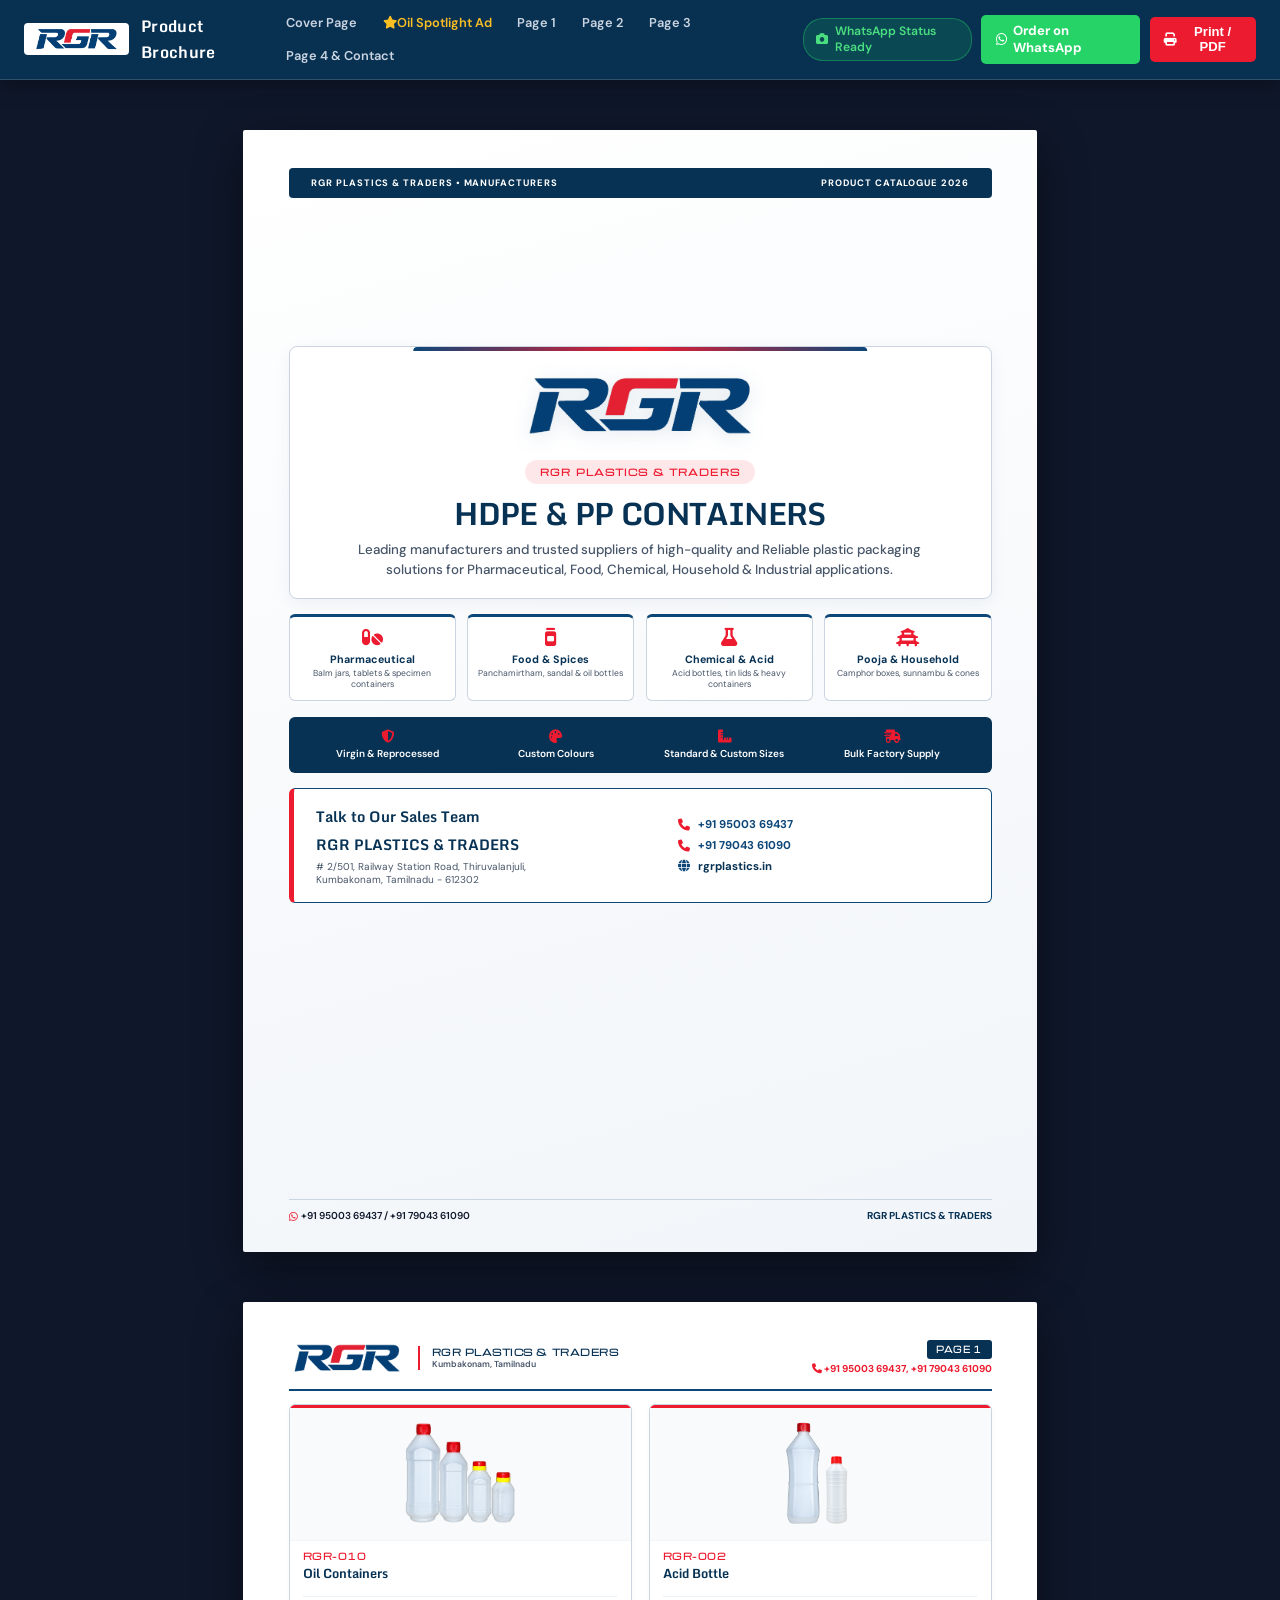
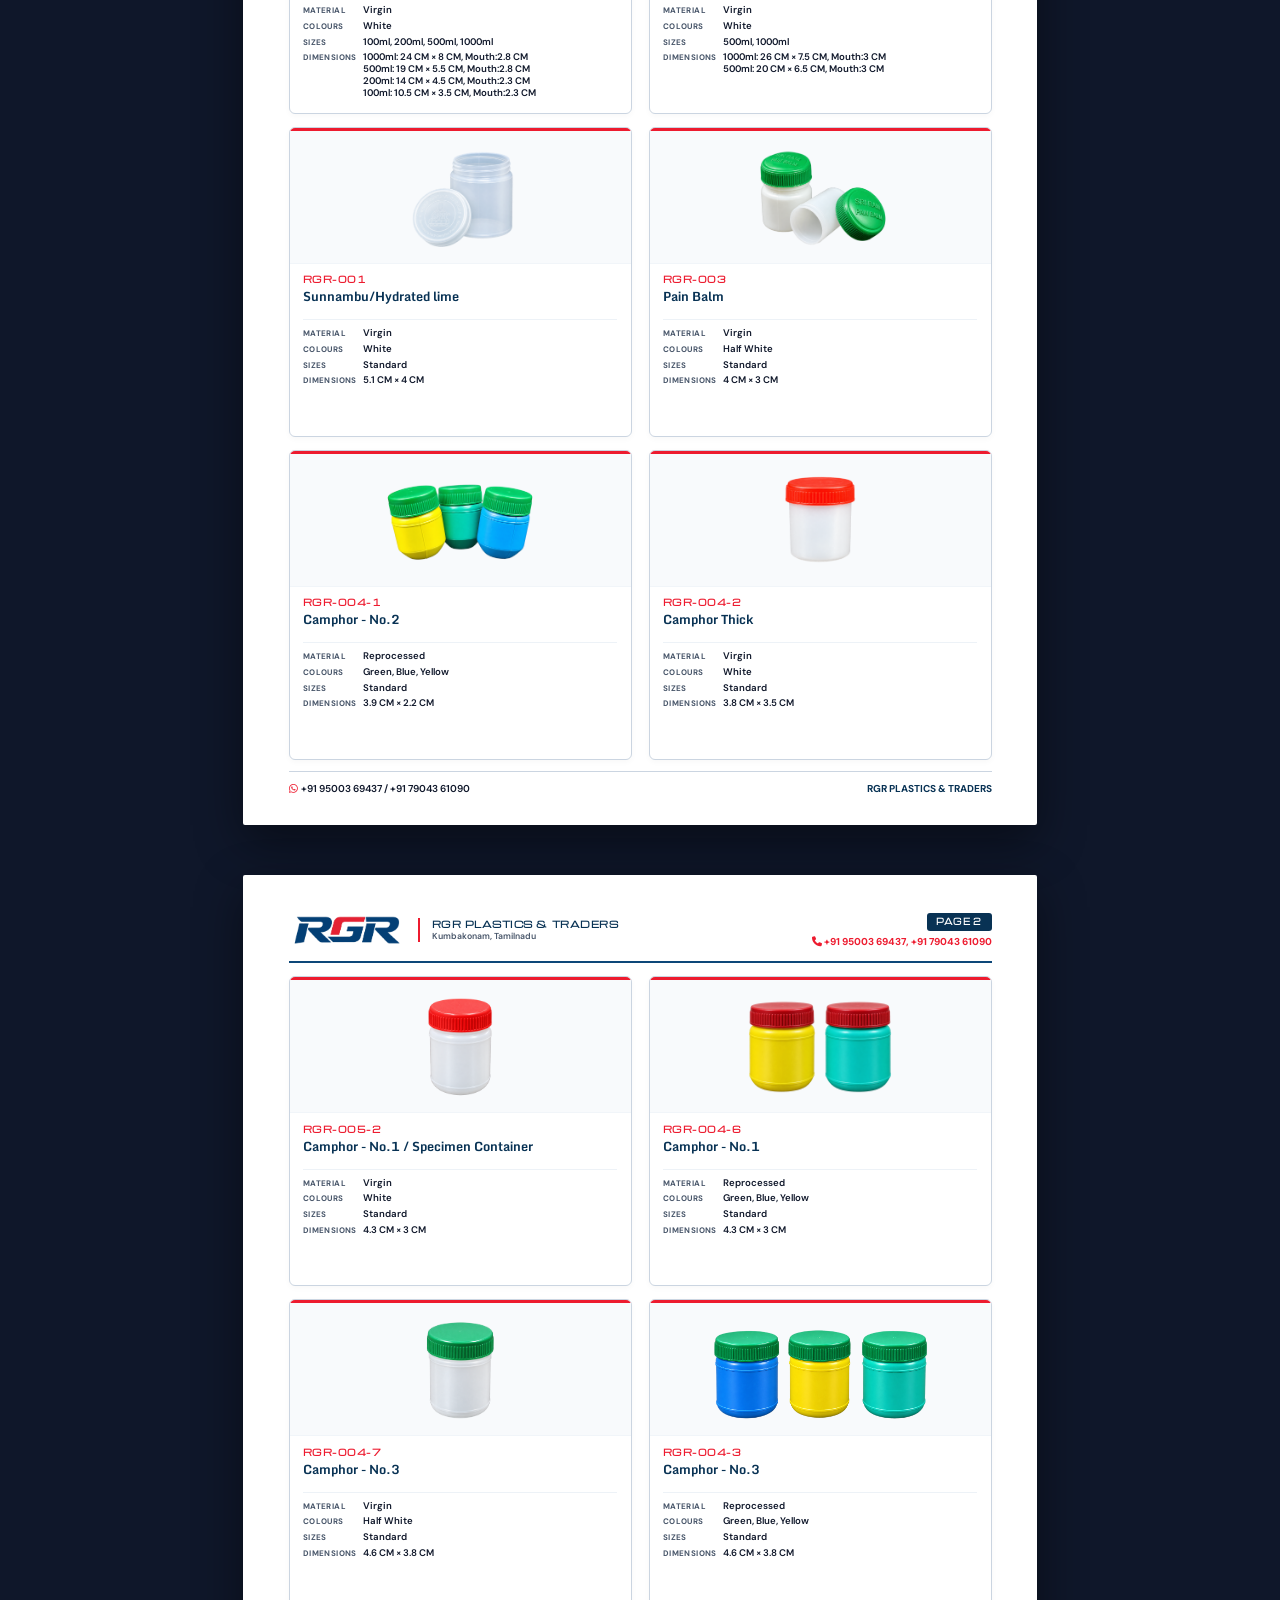
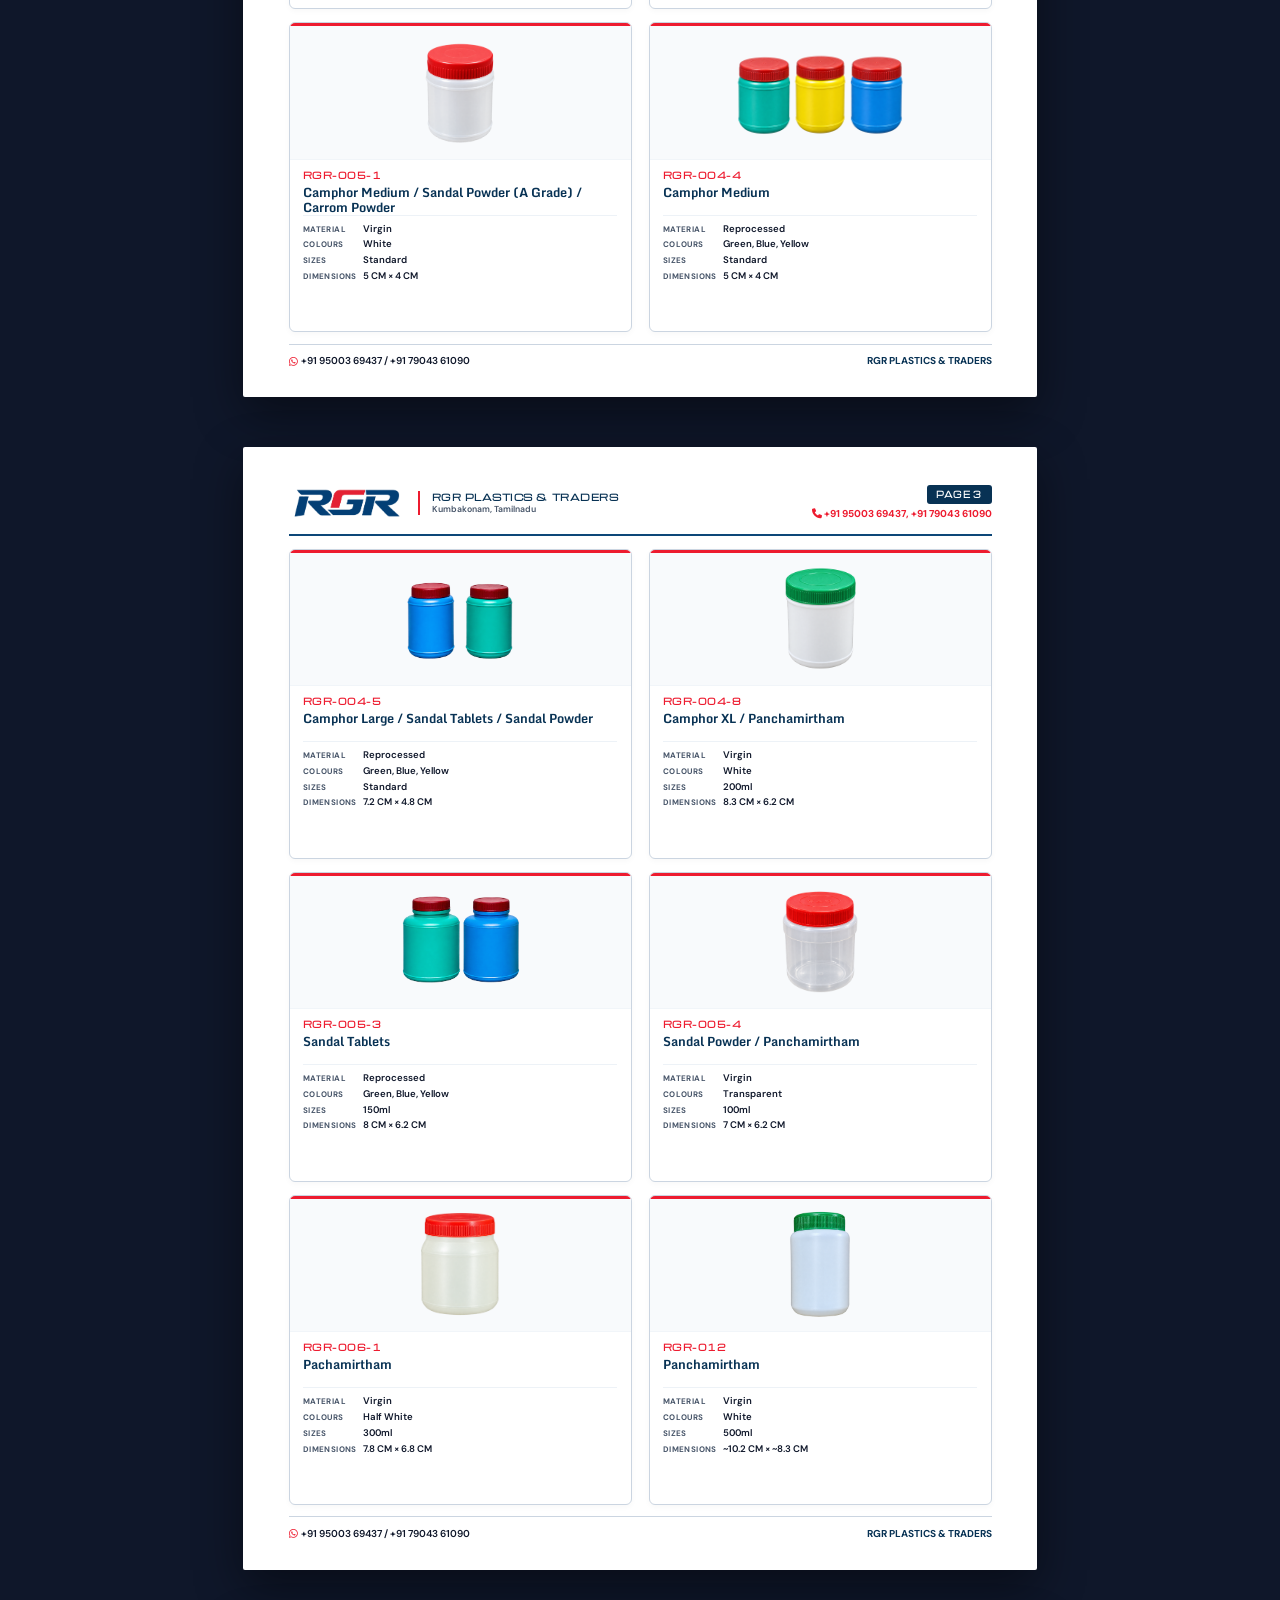
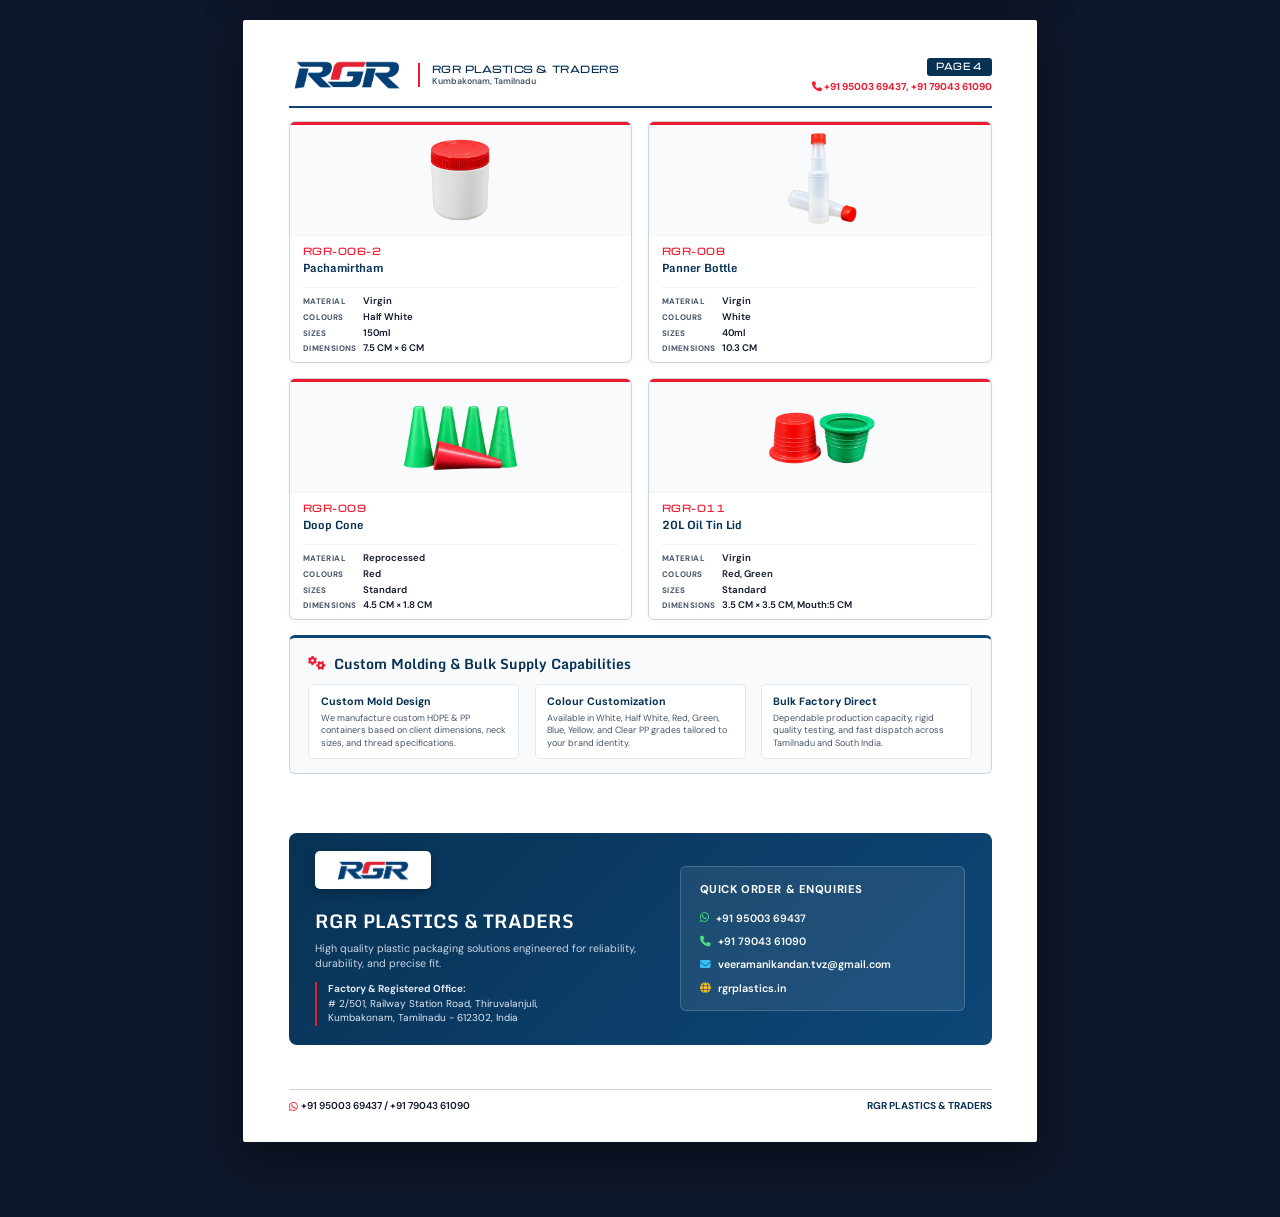
<file: brochure.html>
<!doctype html>
<html lang="en">

<head>
    <meta charset="utf-8">
    <meta name="viewport" content="width=device-width, initial-scale=1">
    <meta name="description"
        content="RGR Plastics & Traders product brochure featuring HDPE and PP containers for business and industrial packaging.">
    <meta name="author" content="RGR Plastics & Traders">
    <title>Product Brochure | RGR Plastics & Traders</title>
    <link rel="icon" href="img/rgr/logo.png" type="image/png">
    <link rel="preconnect" href="https://fonts.googleapis.com">
    <link rel="preconnect" href="https://fonts.gstatic.com" crossorigin>
    <link
        href="https://fonts.googleapis.com/css2?family=DM+Sans:ital,wght@0,400;0,500;0,600;0,700;1,400&family=Michroma&family=Monda:wght@400;600;700&display=swap"
        rel="stylesheet">
    <link href="https://cdnjs.cloudflare.com/ajax/libs/font-awesome/6.5.2/css/all.min.css" rel="stylesheet">
    <link rel="stylesheet" href="css/brochure.css">
</head>

<body>

    <!-- Sticky Top Navigation & Controls (Hidden in Print) -->
    <header class="toolbar no-print">
        <div class="toolbar-brand">
            <img src="img/rgr/logo.png" alt="RGR Plastics Logo">
            <span class="toolbar-title">Product Brochure</span>
        </div>

        <nav class="toolbar-nav" aria-label="Brochure Pages">
            <a href="#page-1" class="toolbar-nav-link">Cover Page</a>
            <a href="oil-container-spotlight.html" target="_blank" class="toolbar-nav-link oil-spotlight-link"><i
                    class="fa-solid fa-star me-1"></i>Oil Spotlight Ad</a>
            <a href="#page-2" class="toolbar-nav-link">Page 1</a>
            <a href="#page-3" class="toolbar-nav-link">Page 2</a>
            <a href="#page-4" class="toolbar-nav-link">Page 3</a>
            <a href="#page-5" class="toolbar-nav-link">Page 4 &amp; Contact</a>
        </nav>

        <div class="toolbar-actions">
            <div class="status-tip d-none d-md-flex">
                <i class="fa-solid fa-camera"></i> WhatsApp Status Ready
            </div>
            <a href="https://wa.me/919500369437?text=Hi%20RGR%20Plastics,%20I%20saw%20your%20products%20and%20would%20like%20to%20enquire%20about%20your%20products."
                target="_blank" rel="noopener noreferrer" class="btn-action btn-whatsapp" title="Chat on WhatsApp">
                <i class="fa-brands fa-whatsapp"></i> Order on WhatsApp
            </a>
            <button onclick="window.print()" class="btn-action btn-print" title="Print or Save PDF">
                <i class="fa-solid fa-print"></i> Print / PDF
            </button>
        </div>
    </header>

    <main class="a4-container">

        <!-- =========================================================
             PAGE 1: COVER PAGE (Content Centered in Middle)
             ========================================================= -->
        <article class="a4-page cover-page" id="page-1">
            <div class="cover-top-strap">
                <span>RGR PLASTICS & TRADERS • MANUFACTURERS</span>
                <span>PRODUCT CATALOGUE 2026</span>
            </div>

            <!-- CENTERED MIDDLE CONTENT WRAPPER -->
            <div class="cover-middle-body">
                <!-- CENTERED BIG RGR LOGO & HERO SECTION -->
                <section class="cover-center-container">
                    <div class="cover-logo-wrapper">
                        <img src="img/rgr/logo.png" alt="RGR Plastics Logo" class="cover-logo-big">
                    </div>
                    <div class="cover-title-badge">RGR PLASTICS & TRADERS</div>
                    <h1 class="cover-main-heading">HDPE &amp; PP CONTAINERS</h1>
                    <p class="cover-sub-heading">Leading manufacturers and trusted suppliers of high-quality and
                        Reliable plastic packaging solutions for Pharmaceutical, Food, Chemical, Household &amp;
                        Industrial applications.</p>
                </section>

                <!-- APPLICATIONS GRID -->
                <section class="cover-applications-grid" aria-label="Key Sectors Served">
                    <div class="app-card">
                        <i class="fa-solid fa-pills"></i>
                        <strong>Pharmaceutical</strong>
                        <span>Balm jars, tablets &amp; specimen containers</span>
                    </div>
                    <div class="app-card">
                        <i class="fa-solid fa-jar"></i>
                        <strong>Food &amp; Spices</strong>
                        <span>Panchamirtham, sandal &amp; oil bottles</span>
                    </div>
                    <div class="app-card">
                        <i class="fa-solid fa-flask"></i>
                        <strong>Chemical &amp; Acid</strong>
                        <span>Acid bottles, tin lids &amp; heavy containers</span>
                    </div>
                    <div class="app-card">
                        <i class="fa-solid fa-vihara"></i>
                        <strong>Pooja &amp; Household</strong>
                        <span>Camphor boxes, sunnambu &amp; cones</span>
                    </div>
                </section>

                <!-- CORE QUALITY FEATURES BAR -->
                <div class="cover-features-bar">
                    <div class="feature-item">
                        <i class="fa-solid fa-shield-halved"></i>
                        <span>Virgin &amp; Reprocessed</span>
                    </div>
                    <div class="feature-item">
                        <i class="fa-solid fa-palette"></i>
                        <span>Custom Colours</span>
                    </div>
                    <div class="feature-item">
                        <i class="fa-solid fa-ruler-combined"></i>
                        <span>Standard &amp; Custom Sizes</span>
                    </div>
                    <div class="feature-item">
                        <i class="fa-solid fa-truck-fast"></i>
                        <span>Bulk Factory Supply</span>
                    </div>
                </div>

                <!-- COVER FOOTER CONTACT PANEL -->
                <div class="cover-contact-panel">
                    <div class="contact-box-left">
                        <h3>Talk to Our Sales Team</h3>
                        <h3>RGR PLASTICS & TRADERS</h3>
                        <p># 2/501, Railway Station Road, Thiruvalanjuli,<br>Kumbakonam, Tamilnadu - 612302</p>
                    </div>
                    <div class="contact-box-right">
                        <a href="tel:+919500369437" class="contact-phone-link">
                            <i class="fa-solid fa-phone"></i> +91 95003 69437
                        </a>
                        <a href="tel:+917904361090" class="contact-phone-link">
                            <i class="fa-solid fa-phone"></i> +91 79043 61090
                        </a>
                        <a href="https://rgrplastics.in/" class="contact-phone-link site-link">
                            <i class="fa-solid fa-globe site-link-icon"></i> rgrplastics.in
                        </a>
                    </div>
                </div>
            </div>

            <!-- COVER FOOTER -->
            <footer class="page-footer">
                <div class="footer-contacts">
                    <span><i class="fa-brands fa-whatsapp"></i> +91 95003 69437 / +91 79043 61090</span>
                </div>
                <span class="footer-brand-text">RGR PLASTICS & TRADERS</span>
            </footer>
        </article>

        <!-- =========================================================
             PAGE 2: CATALOGUE PAGE 1 (PRODUCTS 1 - 6)
             ========================================================= -->
        <article class="a4-page" id="page-2">
            <header class="page-header">
                <div class="header-brand">
                    <img src="img/rgr/logo.png" alt="RGR Plastics Logo" class="header-logo">
                    <div class="header-brand-info">
                        <span class="header-tag">RGR PLASTICS & TRADERS</span>
                        <span class="header-sub">Kumbakonam, Tamilnadu</span>
                    </div>
                </div>
                <div class="header-meta">
                    <span class="page-number-badge">PAGE 1</span>
                    <a href="tel:+919500369437" class="header-contact-inline"><i class="fa-solid fa-phone"></i> +91 95003 69437, +91 79043 61090</a>
                </div>
            </header>

            <div class="product-grid-a4"></div>

            <footer class="page-footer">
                <div class="footer-contacts">
                    <span><i class="fa-brands fa-whatsapp"></i> +91 95003 69437 / +91 79043 61090</span>
                </div>
                <span class="footer-brand-text">RGR PLASTICS & TRADERS</span>
            </footer>
        </article>


        <!-- =========================================================
             PAGE 3: CATALOGUE PAGE 2 (PRODUCTS 7 - 12)
             ========================================================= -->
        <article class="a4-page" id="page-3">
            <header class="page-header">
                <div class="header-brand">
                    <img src="img/rgr/logo.png" alt="RGR Plastics Logo" class="header-logo">
                    <div class="header-brand-info">
                        <span class="header-tag">RGR PLASTICS & TRADERS</span>
                        <span class="header-sub">Kumbakonam, Tamilnadu</span>
                    </div>
                </div>
                <div class="header-meta">
                    <span class="page-number-badge">PAGE 2</span>
                    <a href="tel:+919500369437" class="header-contact-inline"><i class="fa-solid fa-phone"></i> +91
                        95003 69437, +91 79043 61090</a>
                </div>
            </header>

            <div class="product-grid-a4"></div>

            <footer class="page-footer">
                <div class="footer-contacts">
                    <span><i class="fa-brands fa-whatsapp"></i> +91 95003 69437 / +91 79043 61090</span>
                </div>
                <span class="footer-brand-text">RGR PLASTICS & TRADERS</span>
            </footer>
        </article>


        <!-- =========================================================
             PAGE 4: CATALOGUE PAGE 3 (PRODUCTS 13 - 18)
             ========================================================= -->
        <article class="a4-page" id="page-4">
            <header class="page-header">
                <div class="header-brand">
                    <img src="img/rgr/logo.png" alt="RGR Plastics Logo" class="header-logo">
                    <div class="header-brand-info">
                        <span class="header-tag">RGR PLASTICS & TRADERS</span>
                        <span class="header-sub">Kumbakonam, Tamilnadu</span>
                    </div>
                </div>
                <div class="header-meta">
                    <span class="page-number-badge">PAGE 3</span>
                    <a href="tel:+919500369437" class="header-contact-inline"><i class="fa-solid fa-phone"></i> +91
                        95003 69437, +91 79043 61090</a>
                </div>
            </header>

            <div class="product-grid-a4"></div>

            <footer class="page-footer">
                <div class="footer-contacts">
                    <span><i class="fa-brands fa-whatsapp"></i> +91 95003 69437 / +91 79043 61090</span>
                </div>
                <span class="footer-brand-text">RGR PLASTICS & TRADERS</span>
            </footer>
        </article>


        <!-- =========================================================
             PAGE 5: CATALOGUE PAGE 4 & BACK COVER (PRODUCTS 19 - 21)
             ========================================================= -->
        <article class="a4-page" id="page-5">
            <header class="page-header">
                <div class="header-brand">
                    <img src="img/rgr/logo.png" alt="RGR Plastics Logo" class="header-logo">
                    <div class="header-brand-info">
                        <span class="header-tag">RGR PLASTICS & TRADERS</span>
                        <span class="header-sub">Kumbakonam, Tamilnadu</span>
                    </div>
                </div>
                <div class="header-meta">
                    <span class="page-number-badge">PAGE 4</span>
                    <a href="tel:+919500369437" class="header-contact-inline"><i class="fa-solid fa-phone">
                        </i> +91 95003 69437, +91 79043 61090</a>
                </div>
            </header>

            <!-- TOP 3 PRODUCTS GRID -->
            <div class="page5-top-products"></div>

            <!-- CUSTOM MANUFACTURING SERVICES -->
            <section class="services-box" aria-label="Custom Capabilities">
                <h3><i class="fa-solid fa-gears"></i> Custom Molding &amp; Bulk Supply Capabilities</h3>
                <div class="services-grid">
                    <div class="service-card">
                        <strong>Custom Mold Design</strong>
                        <p>We manufacture custom HDPE &amp; PP containers based on client dimensions, neck sizes, and
                            thread specifications.</p>
                    </div>
                    <div class="service-card">
                        <strong>Colour Customization</strong>
                        <p>Available in White, Half White, Red, Green, Blue, Yellow, and Clear PP grades tailored to
                            your brand identity.</p>
                    </div>
                    <div class="service-card">
                        <strong>Bulk Factory Direct</strong>
                        <p>Dependable production capacity, rigid quality testing, and fast dispatch across Tamilnadu and
                            South India.</p>
                    </div>
                </div>
            </section>

            <!-- BACK COVER CORPORATE CARD (Includes RGR Logo in Contact Block) -->
            <section class="back-cover-card">
                <div class="back-cover-left">
                    <div class="back-cover-logo-holder">
                        <img src="img/rgr/logo.png" alt="RGR Plastics Logo" class="back-cover-logo-img">
                    </div>
                    <h2>RGR PLASTICS & TRADERS</h2>
                    <p>High quality plastic packaging solutions engineered for reliability, durability, and precise fit.
                    </p>
                    <div class="address-block">
                        <strong>Factory &amp; Registered Office:</strong><br>
                        # 2/501, Railway Station Road, Thiruvalanjuli,<br>
                        Kumbakonam, Tamilnadu - 612302, India
                    </div>
                </div>

                <div class="back-cover-right">
                    <strong>Quick Order &amp; Enquiries</strong>
                    <a href="https://wa.me/919500369437?text=Hi%20RGR%20Plastics,%20I%20saw%20your%20products%20and%20would%20like%20to%20enquire%20about%20your%20products."
                        target="_blank" rel="noopener" class="contact-item-link">
                        <i class="fa-brands fa-whatsapp"></i> +91 95003 69437
                    </a>
                    <a href="tel:+917904361090" class="contact-item-link">
                        <i class="fa-solid fa-phone"></i> +91 79043 61090
                    </a>
                    <a href="mailto:veeramanikandan.tvz@gmail.com" class="contact-item-link">
                        <i class="fa-solid fa-envelope"></i> veeramanikandan.tvz@gmail.com
                    </a>
                    <a href="https://rgrplastics.in/" target="_blank" rel="noopener" class="contact-item-link">
                        <i class="fa-solid fa-globe"></i> rgrplastics.in
                    </a>
                </div>
            </section>

            <footer class="page-footer">
                <div class="footer-contacts">
                    <span><i class="fa-brands fa-whatsapp"></i> +91 95003 69437 / +91 79043 61090</span>
                </div>
                <span class="footer-brand-text">RGR PLASTICS & TRADERS</span>
            </footer>
        </article>

    </main>

    <script src="js/brochure.js"></script>
</body>

</html>
</file>
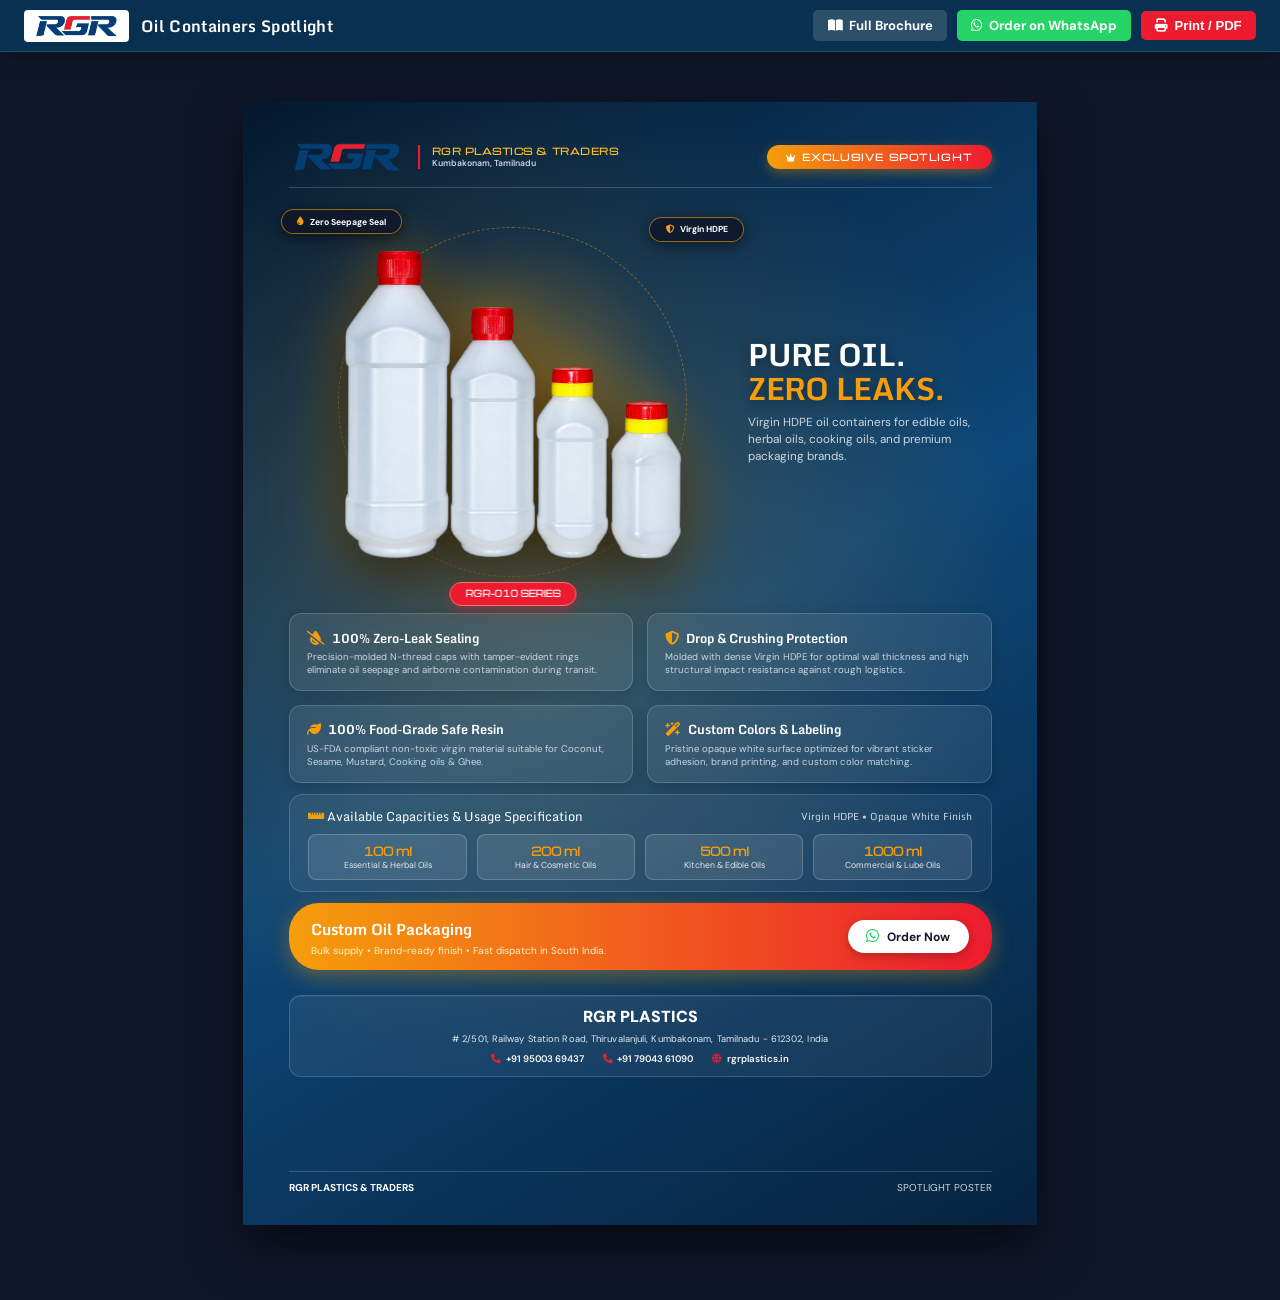
<file: oil-container-spotlight.html>
<!doctype html>
<html lang="en">

<head>
    <meta charset="utf-8">
    <meta name="viewport" content="width=device-width, initial-scale=1">
    <meta name="description"
        content="RGR Plastics & Traders HDPE Oil Containers Spotlight Advertisement - 100% Leak-Proof Food & Industrial Grade Packaging Solutions.">
    <meta name="author" content="RGR Plastics & Traders">
    <title>Oil Containers Spotlight | RGR Plastics & Traders</title>
    <link rel="icon" href="img/rgr/logo.png" type="image/png">
    <link rel="preconnect" href="https://fonts.googleapis.com">
    <link rel="preconnect" href="https://fonts.gstatic.com" crossorigin>
    <link
        href="https://fonts.googleapis.com/css2?family=DM+Sans:ital,wght@0,400;0,500;0,600;0,700;1,400&family=Michroma&family=Monda:wght@400;600;700&display=swap"
        rel="stylesheet">
    <link href="https://cdnjs.cloudflare.com/ajax/libs/font-awesome/6.5.2/css/all.min.css" rel="stylesheet">
    <style>
        :root {
            --navy: #0d4778;
            --navy-deep: #083254;
            --red: #ed1b2f;
            --red-dark: #c41324;
            --ink: #0f172a;
            --muted: #cbd5e1;
            --line: rgba(255, 255, 255, 0.18);
            --gold: #f59e0b;
        }

        * {
            box-sizing: border-box;
        }

        html {
            scroll-behavior: smooth;
        }

        body {
            background-color: #0f172a;
            color: #ffffff;
            font-family: "DM Sans", sans-serif;
            margin: 0;
            padding: 0;
            -webkit-font-smoothing: antialiased;
        }

        /* Sticky Top Control Bar (Screen only) */
        .toolbar {
            position: sticky;
            top: 0;
            z-index: 1000;
            background: rgba(8, 50, 84, 0.95);
            backdrop-filter: blur(12px);
            border-bottom: 1px solid rgba(255, 255, 255, 0.15);
            padding: 0.6rem 1.5rem;
            display: flex;
            align-items: center;
            justify-content: space-between;
            gap: 1rem;
            color: #fff;
            box-shadow: 0 4px 20px rgba(0, 0, 0, 0.35);
        }

        .toolbar-brand {
            display: flex;
            align-items: center;
            gap: 0.75rem;
        }

        .toolbar-brand img {
            height: 32px;
            width: auto;
            background: #fff;
            padding: 3px 8px;
            border-radius: 4px;
        }

        .toolbar-title {
            font-family: "Monda", sans-serif;
            font-weight: 700;
            font-size: 1rem;
            color: #fff;
            letter-spacing: 0.02em;
        }

        .toolbar-actions {
            display: flex;
            align-items: center;
            gap: 0.6rem;
        }

        .btn-action {
            border: none;
            padding: 0.45rem 0.9rem;
            border-radius: 5px;
            font-weight: 700;
            font-size: 0.82rem;
            cursor: pointer;
            text-decoration: none;
            display: inline-flex;
            align-items: center;
            gap: 0.4rem;
            transition: transform 0.15s ease, background 0.2s ease;
        }

        .btn-action:active {
            transform: scale(0.97);
        }

        .btn-print {
            background: var(--red);
            color: #fff;
        }

        .btn-print:hover {
            background: var(--red-dark);
            color: #fff;
        }

        .btn-whatsapp {
            background: #25d366;
            color: #fff;
        }

        .btn-whatsapp:hover {
            background: #1da851;
            color: #fff;
        }

        .btn-brochure {
            background: rgba(255, 255, 255, 0.15);
            color: #fff;
        }

        .btn-brochure:hover {
            background: rgba(255, 255, 255, 0.25);
            color: #fff;
        }

        /* A4 Page Shell */
        .a4-container {
            padding: 25px 10px 50px;
            display: flex;
            flex-direction: column;
            align-items: center;
        }

        .a4-page {
            width: 210mm;
            height: 297mm;
            min-height: 297mm;
            max-height: 297mm;
            background: radial-gradient(circle at 35% 42%, rgba(245, 158, 11, 0.22) 0%, transparent 60%),
                linear-gradient(150deg, #05192e 0%, #0d4778 50%, #06233f 100%);
            box-shadow: 0 20px 50px rgba(0, 0, 0, 0.6);
            margin: 25px auto;
            padding: 10mm 12mm 8mm 12mm;
            box-sizing: border-box;
            display: flex;
            flex-direction: column;
            justify-content: space-between;
            position: relative;
            overflow: hidden;
            border-radius: 2px;
            break-after: page;
            page-break-after: always;
        }

        /* Page Header */
        .page-header {
            display: flex;
            align-items: center;
            justify-content: space-between;
            border-bottom: 1px solid rgba(255, 255, 255, 0.18);
            padding-bottom: 3.5mm;
            margin-bottom: 3.5mm;
        }

        .header-brand {
            display: flex;
            align-items: center;
            gap: 3.5mm;
        }

        .header-logo {
            height: 9mm;
            width: auto;
            object-fit: contain;
        }

        .header-brand-info {
            display: flex;
            flex-direction: column;
            border-left: 2px solid var(--red);
            padding-left: 3mm;
        }

        .header-tag {
            font-family: "Michroma", sans-serif;
            font-size: 6.5pt;
            font-weight: 700;
            color: #fbbf24;
            letter-spacing: 0.06em;
        }

        .header-sub {
            font-size: 6.5pt;
            color: #cbd5e1;
            font-weight: 600;
        }

        .header-meta {
            text-align: right;
            display: flex;
            flex-direction: column;
            align-items: flex-end;
            gap: 1mm;
        }

        .ad-gold-badge {
            background: linear-gradient(90deg, #f59e0b 0%, #ed1b2f 100%);
            color: #fff;
            font-family: "Michroma", sans-serif;
            font-size: 6.5pt;
            font-weight: 700;
            letter-spacing: 0.14em;
            padding: 1.5mm 5mm;
            border-radius: 20px;
            display: inline-block;
            box-shadow: 0 4px 12px rgba(245, 158, 11, 0.35);
            text-transform: uppercase;
        }

        .header-contact-inline {
            font-size: 7.5pt;
            font-weight: 700;
            color: #f59e0b;
            text-decoration: none;
        }

        /* Creative Hero Center */
        .ad-creative-hero {
            display: grid;
            grid-template-columns: 1.75fr 0.95fr;
            gap: 3mm;
            align-items: center;
            margin: 0;
            position: relative;
        }

        /* Seamless Blended Image Showcase Stage */
        .ad-blended-stage {
            position: relative;
            height: 106mm;
            display: flex;
            align-items: center;
            justify-content: center;
        }

        .ad-blended-stage::before {
            content: "";
            position: absolute;
            width: 88mm;
            height: 88mm;
            border-radius: 50%;
            background: radial-gradient(circle, rgba(245, 158, 11, 0.4) 0%, rgba(13, 71, 120, 0) 70%);
            filter: blur(10px);
            z-index: 1;
        }

        .ad-blended-stage::after {
            content: "";
            position: absolute;
            width: 92mm;
            height: 92mm;
            border-radius: 50%;
            border: 1.5px dashed rgba(245, 158, 11, 0.45);
            z-index: 1;
        }

        .ad-hero-img-blended {
            max-height: 96mm;
            max-width: 110%;
            object-fit: contain;
            position: relative;
            z-index: 2;
            filter: drop-shadow(0 20px 30px rgba(0, 0, 0, 0.65)) drop-shadow(0 0 25px rgba(245, 158, 11, 0.4));
        }

        /* Orbiting Floating Badges */
        .orbit-badge {
            position: absolute;
            z-index: 3;
            background: rgba(15, 23, 42, 0.88);
            backdrop-filter: blur(10px);
            border: 1px solid rgba(245, 158, 11, 0.6);
            color: #fff;
            font-size: 6.5pt;
            font-weight: 700;
            padding: 1.5mm 4mm;
            border-radius: 20px;
            box-shadow: 0 4px 16px rgba(0, 0, 0, 0.5);
            display: flex;
            align-items: center;
            gap: 1.5mm;
            white-space: nowrap;
        }

        .orbit-badge i {
            color: #f59e0b;
        }

        .orbit-top-left {
            top: 2mm;
            left: -2mm;
        }

        .orbit-top-right {
            top: 4mm;
            right: -2mm;
        }

        .orbit-bottom-center {
            bottom: -1mm;
            left: 50%;
            transform: translateX(-50%);
            background: var(--red);
            border-color: #f87171;
            font-family: "Michroma", sans-serif;
            font-size: 6pt;
            box-shadow: 0 4px 12px rgba(237, 27, 47, 0.4);
        }

        /* Creative Copy & Headline */
        .ad-hero-text-block {
            display: flex;
            flex-direction: column;
            gap: 2.5mm;
        }

        .ad-poster-title {
            font-family: "Monda", sans-serif;
            font-size: 23pt;
            font-weight: 700;
            color: #ffffff;
            line-height: 1.08;
            margin: 0;
            letter-spacing: -0.02em;
            text-shadow: 0 2px 12px rgba(0, 0, 0, 0.4);
        }

        .ad-poster-title span {
            color: #f59e0b;
        }

        .ad-poster-desc {
            font-size: 8.8pt;
            color: #cbd5e1;
            line-height: 1.45;
            margin: 0;
            font-weight: 400;
        }

        @media (max-width: 640px) {
            .a4-page {
                width: min(100vw - 18px, 420px);
                min-height: auto;
                max-height: none;
                height: auto;
                padding: 14px 14px 12px;
                margin: 12px auto;
            }

            .page-header {
                padding-bottom: 8px;
                margin-bottom: 8px;
            }

            .header-brand {
                gap: 8px;
            }

            .header-logo {
                height: 24px;
            }

            .header-tag,
            .header-sub,
            .ad-gold-badge {
                font-size: 7pt;
                letter-spacing: 0.06em;
            }

            .ad-creative-hero {
                grid-template-columns: 1fr;
                gap: 8px;
            }

            .ad-blended-stage {
                height: 220px;
            }

            .ad-blended-stage::before {
                width: 160px;
                height: 160px;
            }

            .ad-blended-stage::after {
                width: 180px;
                height: 180px;
            }

            .ad-hero-img-blended {
                max-height: 190px;
                max-width: 150%;
            }

            .orbit-badge {
                font-size: 6pt;
                padding: 1.2mm 3mm;
            }

            .orbit-top-left {
                left: 0;
            }

            .orbit-top-right {
                right: 0;
            }

            .ad-poster-title {
                font-size: 20pt;
                line-height: 1.02;
            }

            .ad-poster-desc {
                font-size: 9.5pt;
                line-height: 1.4;
            }

            .ad-glass-features {
                grid-template-columns: 1fr 1fr;
                gap: 6px;
            }

            .glass-card {
                padding: 8px 10px;
                border-radius: 10px;
            }

            .glass-card h4 {
                font-size: 8.8pt;
            }

            .glass-card p {
                font-size: 6.6pt;
                line-height: 1.35;
            }

            .capacity-pills-row {
                grid-template-columns: repeat(2, 1fr);
                gap: 6px;
            }

            .capacity-ribbon-title {
                font-size: 7.5pt;
                gap: 6px;
                flex-direction: column;
                align-items: flex-start;
            }

            .cap-pill-card strong {
                font-size: 8pt;
            }

            .cap-pill-card span {
                font-size: 6.2pt;
            }

            .ad-shimmer-cta {
                flex-direction: column;
                align-items: flex-start;
                gap: 8px;
                padding: 10px 12px;
                border-radius: 18px;
            }

            .cta-text-left h3 {
                font-size: 10.5pt;
            }

            .cta-text-left p {
                font-size: 7.2pt;
            }

            .cta-btn-gold {
                width: 100%;
                justify-content: center;
                font-size: 8.6pt;
                padding: 7px 10px;
            }

            .ad-contact-strip {
                margin-top: 12px;
                padding: 10px 12px;
            }

            .ad-contact-address {
                font-size: 7.2pt;
            }

            .ad-contact-meta {
                font-size: 7pt;
                gap: 4px 8px;
            }

            .page-footer {
                padding-top: 8px;
                gap: 4px;
            }

            .footer-topline {
                font-size: 6.8pt;
                justify-content: center;
            }
        }

        /* Organic Translucent Glass Feature Cards */
        .ad-glass-features {
            display: grid;
            grid-template-columns: 1fr 1fr;
            gap: 3.5mm;
            margin: 3mm 0;
        }

        .glass-card {
            background: rgba(255, 255, 255, 0.08);
            border: 1px solid rgba(255, 255, 255, 0.18);
            backdrop-filter: blur(12px);
            border-radius: 12px;
            padding: 3.5mm 4.5mm;
            box-shadow: 0 4px 14px rgba(0, 0, 0, 0.15);
        }

        .glass-card h4 {
            font-family: "Monda", sans-serif;
            font-size: 9.5pt;
            color: #ffffff;
            margin: 0 0 1mm;
            display: flex;
            align-items: center;
            gap: 2mm;
        }

        .glass-card h4 i {
            color: #f59e0b;
            font-size: 10.5pt;
        }

        .glass-card p {
            font-size: 7.2pt;
            color: #cbd5e1;
            margin: 0;
            line-height: 1.35;
        }

        /* Translucent Capacity Ribbon */
        .ad-capacity-ribbon {
            background: rgba(255, 255, 255, 0.06);
            border: 1px solid rgba(255, 255, 255, 0.16);
            border-radius: 14px;
            padding: 3mm 5mm;
            margin-bottom: 3mm;
            backdrop-filter: blur(10px);
        }

        .capacity-ribbon-title {
            font-family: "Monda", sans-serif;
            font-size: 9.5pt;
            color: #fff;
            margin-bottom: 2mm;
            display: flex;
            align-items: center;
            justify-content: space-between;
        }

        .capacity-ribbon-title i {
            color: #f59e0b;
        }

        .capacity-pills-row {
            display: grid;
            grid-template-columns: repeat(4, 1fr);
            gap: 2.5mm;
        }

        .cap-pill-card {
            background: rgba(255, 255, 255, 0.1);
            border: 1px solid rgba(255, 255, 255, 0.2);
            border-radius: 8px;
            padding: 2mm 1mm;
            text-align: center;
        }

        .cap-pill-card strong {
            display: block;
            font-family: "Michroma", sans-serif;
            font-size: 8.5pt;
            color: #f59e0b;
            margin-bottom: 0.5mm;
        }

        .cap-pill-card span {
            display: block;
            font-size: 6.5pt;
            color: #e2e8f0;
            line-height: 1.25;
        }

        /* Shimmering CTA Ribbon */
        .ad-shimmer-cta {
            background: linear-gradient(90deg, #f59e0b 0%, #ed1b2f 100%);
            color: #fff;
            border-radius: 30px;
            padding: 3.5mm 6mm;
            display: flex;
            align-items: center;
            justify-content: space-between;
            gap: 4mm;
            box-shadow: 0 6px 20px rgba(245, 158, 11, 0.35);
        }

        .cta-text-left h3 {
            font-family: "Monda", sans-serif;
            font-size: 11.5pt;
            margin: 0 0 0.5mm;
            color: #fff;
        }

        .cta-text-left p {
            font-size: 7.5pt;
            color: #fef3c7;
            margin: 0;
        }

        .cta-btn-gold {
            background: #ffffff;
            color: #0f172a;
            font-weight: 700;
            font-size: 9pt;
            padding: 2.2mm 5mm;
            border-radius: 20px;
            text-decoration: none;
            display: flex;
            align-items: center;
            gap: 2mm;
            white-space: nowrap;
            box-shadow: 0 3px 10px rgba(0, 0, 0, 0.25);
            transition: transform 0.2s;
        }

        .cta-btn-gold i {
            color: #25d366;
            font-size: 11pt;
        }

        /* Page Footer */
        .page-footer {
            border-top: 1px solid rgba(255, 255, 255, 0.18);
            padding-top: 2.5mm;
            margin-top: auto;
            display: flex;
            flex-direction: column;
            gap: 2mm;
            font-size: 7.5pt;
            color: #cbd5e1;
            background: transparent;
        }

        .footer-topline {
            display: flex;
            align-items: center;
            justify-content: space-between;
            gap: 3mm;
        }

        .footer-brand-text {
            font-weight: 700;
            color: #fff;
        }

        .footer-contacts {
            display: flex;
            align-items: center;
            flex-wrap: wrap;
            gap: 3mm;
            font-weight: 600;
            color: #e2e8f0;
        }

        .footer-contacts span {
            display: inline-flex;
            align-items: center;
            gap: 1mm;
        }

        .footer-contacts i {
            color: var(--red);
        }

        .ad-contact-strip {
            display: flex;
            flex-direction: column;
            align-items: center;
            justify-content: center;
            text-align: center;
            gap: 1.5mm;
            margin-top: 3mm;
            padding: 2.8mm 4mm;
            background: rgba(255, 255, 255, 0.06);
            border: 1px solid rgba(255, 255, 255, 0.16);
            border-radius: 12px;
            box-shadow: inset 0 1px 0 rgba(255, 255, 255, 0.08);
        }

        .ad-contact-address {
            color: #e2e8f0;
            font-size: 7pt;
            line-height: 1.45;
            letter-spacing: 0.01em;
        }

        .ad-contact-meta {
            display: flex;
            flex-wrap: wrap;
            justify-content: center;
            align-items: center;
            gap: 2mm 5mm;
            color: #f8fafc;
            font-size: 7.2pt;
            font-weight: 600;
        }

        .ad-contact-meta span {
            display: inline-flex;
            align-items: center;
            gap: 1.2mm;
        }

        .ad-contact-meta i {
            color: var(--red);
        }

        /* Print Specific Styling (@media print) */
        @media print {
            @page {
                size: A4 portrait;
                margin: 0;
            }

            html,
            body {
                background: #ffffff !important;
                margin: 0 !important;
                padding: 0 !important;
                -webkit-print-color-adjust: exact !important;
                print-color-adjust: exact !important;
            }

            .no-print {
                display: none !important;
            }

            .a4-container {
                padding: 0 !important;
                display: block !important;
            }

            .a4-page {
                width: 210mm !important;
                height: 297mm !important;
                min-height: 297mm !important;
                max-height: 297mm !important;
                margin: 0 !important;
                box-shadow: none !important;
                border-radius: 0 !important;
                border: none !important;
                padding: 10mm 12mm 8mm 12mm !important;
                break-after: page !important;
                page-break-after: always !important;
            }
        }

        /* Mobile View Tweaks */
        @media screen and (max-width: 820px) {
            .toolbar {
                flex-direction: column;
                align-items: stretch;
                padding: 0.75rem 1rem;
            }

            .toolbar-brand {
                justify-content: space-between;
            }

            .toolbar-actions {
                justify-content: center;
                flex-wrap: wrap;
            }

            .a4-page {
                width: 100%;
                height: auto;
                min-height: auto;
                max-height: none;
                padding: 15px;
                margin: 15px 0;
                border-radius: 8px;
            }

            .ad-creative-hero,
            .ad-glass-features,
            .capacity-pills-row,
            .ad-shimmer-cta {
                grid-template-columns: 1fr;
            }
        }

        @media screen and (max-width: 480px) {
            .capacity-pills-row {
                grid-template-columns: 1fr 1fr;
            }
        }
    </style>
</head>

<body>

    <!-- Sticky Control Bar (Screen only) -->
    <header class="toolbar no-print">
        <div class="toolbar-brand">
            <img src="img/rgr/logo.png" alt="RGR Plastics Logo">
            <span class="toolbar-title">Oil Containers Spotlight</span>
        </div>

        <div class="toolbar-actions">
            <a href="brochure.html" class="btn-action btn-brochure" title="View Complete Product Brochure">
                <i class="fa-solid fa-book-open"></i> Full Brochure
            </a>
            <a href="https://wa.me/919500369437?text=Hi%20RGR%20Plastics,%20I%20saw%20your%20Oil%20Containers%20Spotlight%20Poster%20and%20want%20to%20order."
                target="_blank" rel="noopener noreferrer" class="btn-action btn-whatsapp" title="Chat on WhatsApp">
                <i class="fa-brands fa-whatsapp"></i> Order on WhatsApp
            </a>
            <button onclick="window.print()" class="btn-action btn-print" title="Print or Save PDF">
                <i class="fa-solid fa-print"></i> Print / PDF
            </button>
        </div>
    </header>

    <main class="a4-container">

        <!-- =========================================================
             STANDALONE A4 SPOTLIGHT POSTER: OIL CONTAINERS
             ========================================================= -->
        <article class="a4-page">
            <header class="page-header">
                <div class="header-brand">
                    <img src="img/rgr/logo.png" alt="RGR Plastics Logo" class="header-logo">
                    <div class="header-brand-info">
                        <span class="header-tag">RGR PLASTICS & TRADERS</span>
                        <span class="header-sub">Kumbakonam, Tamilnadu</span>
                    </div>
                </div>
                <div class="header-meta">
                    <span class="ad-gold-badge"><i class="fa-solid fa-crown me-1"></i> EXCLUSIVE SPOTLIGHT</span>
                </div>
            </header>

            <!-- CREATIVE HERO: BLENDED IMAGE & POSTER HEADLINE -->
            <section class="ad-creative-hero">
                <div class="ad-blended-stage">
                    <span class="orbit-badge orbit-top-left"><i class="fa-solid fa-droplet"></i> Zero Seepage
                        Seal</span>
                    <span class="orbit-badge orbit-top-right"><i class="fa-solid fa-shield-halved"></i> Virgin
                        HDPE</span>
                    <img src="img/products/rgr-010.png" alt="RGR-010 Oil Containers Range" class="ad-hero-img-blended">
                    <span class="orbit-badge orbit-bottom-center">RGR-010 SERIES</span>
                </div>

                <div class="ad-hero-text-block">
                    <h1 class="ad-poster-title">PURE OIL. <span>ZERO LEAKS.</span></h1>
                    <p class="ad-poster-desc">Virgin HDPE oil containers for edible oils, herbal oils, cooking oils,
                        and premium packaging brands.</p>
                </div>
            </section>

            <!-- GLASSMORPHISM FEATURE CARDS (NO RECTANGLE BOXES!) -->
            <section class="ad-glass-features" aria-label="Oil Container Advantages">
                <div class="glass-card">
                    <h4><i class="fa-solid fa-droplet-slash"></i> 100% Zero-Leak Sealing</h4>
                    <p>Precision-molded N-thread caps with tamper-evident rings eliminate oil seepage and airborne
                        contamination during transit.</p>
                </div>
                <div class="glass-card">
                    <h4><i class="fa-solid fa-shield-halved"></i> Drop &amp; Crushing Protection</h4>
                    <p>Molded with dense Virgin HDPE for optimal wall thickness and high structural impact resistance
                        against rough logistics.</p>
                </div>
                <div class="glass-card">
                    <h4><i class="fa-solid fa-leaf"></i> 100% Food-Grade Safe Resin</h4>
                    <p>US-FDA compliant non-toxic virgin material suitable for Coconut, Sesame, Mustard, Cooking oils
                        &amp; Ghee.</p>
                </div>
                <div class="glass-card">
                    <h4><i class="fa-solid fa-wand-magic-sparkles"></i> Custom Colors &amp; Labeling</h4>
                    <p>Pristine opaque white surface optimized for vibrant sticker adhesion, brand printing, and custom
                        color matching.</p>
                </div>
            </section>

            <!-- TRANSLUCENT CAPACITY RIBBON -->
            <section class="ad-capacity-ribbon">
                <div class="capacity-ribbon-title">
                    <span><i class="fa-solid fa-ruler-horizontal me-2"></i> Available Capacities &amp; Usage
                        Specification</span>
                    <span style="font-size: 7.5pt; color: #cbd5e1;">Virgin HDPE • Opaque White Finish</span>
                </div>
                <div class="capacity-pills-row">
                    <div class="cap-pill-card">
                        <strong>100 ml</strong>
                        <span>Essential &amp; Herbal Oils</span>
                    </div>
                    <div class="cap-pill-card">
                        <strong>200 ml</strong>
                        <span>Hair &amp; Cosmetic Oils</span>
                    </div>
                    <div class="cap-pill-card">
                        <strong>500 ml</strong>
                        <span>Kitchen &amp; Edible Oils</span>
                    </div>
                    <div class="cap-pill-card">
                        <strong>1000 ml</strong>
                        <span>Commercial &amp; Lube Oils</span>
                    </div>
                </div>
            </section>

            <!-- SHIMMERING CALL TO ACTION RIBBON -->
            <section class="ad-shimmer-cta">
                <div class="cta-text-left">
                    <h3>Custom Oil Packaging</h3>
                    <p>Bulk supply • Brand-ready finish • Fast dispatch in South India.</p>
                </div>
                <a href="https://wa.me/919500369437?text=Hi%20RGR%20Plastics,%20I%20want%20a%20quote%20for%20RGR-010%20Oil%20Containers."
                    target="_blank" rel="noopener" class="cta-btn-gold">
                    <i class="fa-brands fa-whatsapp"></i> Order Now
                </a>
            </section>

            <div class="ad-contact-strip" style="margin-top: 25px;">
                <div style="font-size: 12pt; font-weight: 900;">
                    RGR PLASTICS
                </div>
                <div class="ad-contact-address">
                    # 2/501, Railway Station Road, Thiruvalanjuli, Kumbakonam, Tamilnadu - 612302, India
                </div>
                <div class="ad-contact-meta">
                    <span><i class="fa-solid fa-phone"></i> +91 95003 69437</span>
                    <span><i class="fa-solid fa-phone"></i> +91 79043 61090</span>
                    <span><i class="fa-solid fa-globe"></i> rgrplastics.in</span>
                </div>
            </div>
            <!-- AD PAGE FOOTER -->
            <footer class="page-footer">
                <div class="footer-topline">
                    <span class="footer-brand-text">RGR PLASTICS & TRADERS</span>
                    <span>SPOTLIGHT POSTER</span>
                </div>
            </footer>
        </article>

    </main>

</body>

</html>
</file>
<file: css/brochure.css>
:root {
            --navy: #0d4778;
            --navy-deep: #083254;
            --red: #ed1b2f;
            --red-dark: #c41324;
            --ink: #0f172a;
            --muted: #475569;
            --line: #cbd5e1;
            --paper: #f8fafc;
            --white: #ffffff;
            --card-bg: #f8fafc;
        }

        * {
            box-sizing: border-box;
        }

        html {
            scroll-behavior: smooth;
        }

        body {
            background-color: #0f172a;
            color: var(--ink);
            font-family: "DM Sans", sans-serif;
            margin: 0;
            padding: 0;
            -webkit-font-smoothing: antialiased;
        }

        /* Sticky Top Control Bar (Screen only) */
        .toolbar {
            position: sticky;
            top: 0;
            z-index: 1000;
            background: rgba(8, 50, 84, 0.95);
            backdrop-filter: blur(12px);
            border-bottom: 1px solid rgba(255, 255, 255, 0.15);
            padding: 0.6rem 1.5rem;
            display: flex;
            align-items: center;
            justify-content: space-between;
            gap: 1rem;
            color: #fff;
            box-shadow: 0 4px 20px rgba(0, 0, 0, 0.35);
        }

        .toolbar-brand {
            display: flex;
            align-items: center;
            gap: 0.75rem;
        }

        .toolbar-brand img {
            height: 32px;
            width: auto;
            background: #fff;
            padding: 3px 8px;
            border-radius: 4px;
        }

        .toolbar-title {
            font-family: "Monda", sans-serif;
            font-weight: 700;
            font-size: 1rem;
            color: #fff;
            letter-spacing: 0.02em;
        }

        .toolbar-nav {
            display: flex;
            align-items: center;
            gap: 0.4rem;
            flex-wrap: wrap;
        }

        .toolbar-nav-link {
            color: #cbd5e1;
            text-decoration: none;
            font-size: 0.8rem;
            font-weight: 600;
            padding: 0.3rem 0.6rem;
            border-radius: 4px;
            transition: all 0.2s;
        }

        .oil-spotlight-link {
            color: #fbbf24;
        }

        .toolbar-nav-link:hover {
            color: #fff;
            background: rgba(255, 255, 255, 0.15);
        }

        .toolbar-actions {
            display: flex;
            align-items: center;
            gap: 0.6rem;
        }

        .btn-action {
            border: none;
            padding: 0.45rem 0.9rem;
            border-radius: 5px;
            font-weight: 700;
            font-size: 0.82rem;
            cursor: pointer;
            text-decoration: none;
            display: inline-flex;
            align-items: center;
            gap: 0.4rem;
            transition: transform 0.15s ease, background 0.2s ease;
        }

        .btn-action:active {
            transform: scale(0.97);
        }

        .btn-print {
            background: var(--red);
            color: #fff;
        }

        .btn-print:hover {
            background: var(--red-dark);
            color: #fff;
        }

        .btn-whatsapp {
            background: #25d366;
            color: #fff;
        }

        .btn-whatsapp:hover {
            background: #1da851;
            color: #fff;
        }

        .status-tip {
            background: rgba(37, 211, 102, 0.15);
            border: 1px solid rgba(37, 211, 102, 0.4);
            color: #4ade80;
            font-size: 0.76rem;
            padding: 0.3rem 0.75rem;
            border-radius: 20px;
            display: flex;
            align-items: center;
            gap: 0.4rem;
            font-weight: 600;
        }

        /* Container for A4 pages */
        .a4-container {
            padding: 25px 10px 50px;
            display: flex;
            flex-direction: column;
            align-items: center;
        }

        /* A4 Page Base Style */
        .a4-page {
            width: 210mm;
            height: 297mm;
            min-height: 297mm;
            max-height: 297mm;
            background: #ffffff;
            box-shadow: 0 16px 48px rgba(0, 0, 0, 0.45);
            margin: 25px auto;
            padding: 10mm 12mm 8mm 12mm;
            box-sizing: border-box;
            display: flex;
            flex-direction: column;
            justify-content: space-between;
            position: relative;
            overflow: hidden;
            break-after: page;
            page-break-after: always;
            border-radius: 2px;
        }

        /* Common Page Header */
        .page-header {
            display: flex;
            align-items: center;
            justify-content: space-between;
            border-bottom: 2px solid var(--navy);
            padding-bottom: 3.5mm;
            margin-bottom: 3.5mm;
        }

        .header-brand {
            display: flex;
            align-items: center;
            gap: 3.5mm;
        }

        .header-logo {
            height: 9mm;
            width: auto;
            object-fit: contain;
        }

        .header-brand-info {
            display: flex;
            flex-direction: column;
            border-left: 2px solid var(--red);
            padding-left: 3mm;
        }

        .header-tag {
            font-family: "Michroma", sans-serif;
            font-size: 6.5pt;
            font-weight: 700;
            color: var(--navy-deep);
            letter-spacing: 0.06em;
        }

        .header-sub {
            font-size: 6.5pt;
            color: var(--muted);
            font-weight: 600;
        }

        .header-meta {
            text-align: right;
            display: flex;
            flex-direction: column;
            align-items: flex-end;
            gap: 1mm;
        }

        .page-number-badge {
            background: var(--navy-deep);
            color: var(--white);
            font-family: "Michroma", sans-serif;
            font-size: 6pt;
            font-weight: 700;
            padding: 1mm 2.5mm;
            border-radius: 3px;
            letter-spacing: 0.08em;
        }

        .header-contact-inline {
            font-size: 7.5pt;
            font-weight: 700;
            color: var(--red);
            text-decoration: none;
        }

        /* Common Page Footer */
        .page-footer {
            border-top: 1.5px solid var(--line);
            padding-top: 2.5mm;
            margin-top: auto;
            display: flex;
            align-items: center;
            justify-content: space-between;
            font-size: 7.5pt;
            color: var(--muted);
            /* background: #fff; */
        }

        .footer-brand-text {
            font-weight: 700;
            color: var(--navy-deep);
        }

        .footer-contacts {
            display: flex;
            align-items: center;
            gap: 3mm;
            font-weight: 600;
            color: var(--ink);
        }

        .footer-contacts span {
            display: inline-flex;
            align-items: center;
            gap: 1mm;
        }

        .footer-contacts i {
            color: var(--red);
        }

        /* -------------------------------------------------------------
           PAGE 1: COVER PAGE STYLING (Content Centered Vertically & Horizontally)
           ------------------------------------------------------------- */
        .cover-page {
            background: linear-gradient(165deg, #ffffff 0%, #f1f5f9 100%);
            display: flex;
            flex-direction: column;
            justify-content: space-between;
        }

        .cover-top-strap {
            background: var(--navy-deep);
            color: #fff;
            padding: 2.5mm 6mm;
            display: flex;
            align-items: center;
            justify-content: space-between;
            font-size: 7pt;
            font-weight: 700;
            letter-spacing: 0.1em;
            text-transform: uppercase;
            border-radius: 4px;
        }

        .cover-middle-body {
            margin: auto 0;
            width: 100%;
            display: flex;
            flex-direction: column;
            justify-content: center;
            gap: 4mm;
        }

        .cover-center-container {
            display: flex;
            flex-direction: column;
            align-items: center;
            justify-content: center;
            text-align: center;
            padding: 5mm 4mm;
            background: #ffffff;
            border: 1px solid var(--line);
            border-radius: 8px;
            box-shadow: 0 4px 16px rgba(13, 71, 120, 0.06);
            position: relative;
        }

        .cover-center-container::before {
            content: "";
            position: absolute;
            top: 0;
            left: 50%;
            transform: translateX(-50%);
            width: 120mm;
            height: 4px;
            background: linear-gradient(90deg, var(--navy), var(--red), var(--navy));
            border-radius: 4px 4px 0 0;
        }

        /* BIG RGR LOGO IN CENTER */
        .cover-logo-wrapper {
            margin: 1mm 0 3.5mm;
        }

        .cover-logo-big {
            width: 72mm;
            max-width: 90%;
            height: auto;
            object-fit: contain;
            filter: drop-shadow(0 4px 10px rgba(13, 71, 120, 0.12));
        }

        .cover-title-badge {
            display: inline-block;
            background: rgba(237, 27, 47, 0.1);
            color: var(--red);
            font-family: "Michroma", sans-serif;
            font-size: 7pt;
            font-weight: 700;
            letter-spacing: 0.12em;
            padding: 1.5mm 4mm;
            border-radius: 20px;
            margin-bottom: 2.5mm;
            text-transform: uppercase;
        }

        .cover-main-heading {
            font-family: "Monda", sans-serif;
            font-size: 23pt;
            line-height: 1.1;
            font-weight: 700;
            color: var(--navy-deep);
            margin: 1mm 0 2.5mm;
            letter-spacing: -0.02em;
        }

        .cover-sub-heading {
            font-size: 10pt;
            color: var(--muted);
            max-width: 150mm;
            line-height: 1.45;
            margin: 0 auto;
            font-weight: 500;
        }

        .cover-applications-grid {
            display: grid;
            grid-template-columns: repeat(4, 1fr);
            gap: 3mm;
        }

        .app-card {
            background: #fff;
            border: 1px solid var(--line);
            border-top: 3px solid var(--navy);
            border-radius: 6px;
            padding: 3mm 2mm;
            text-align: center;
        }

        .app-card i {
            font-size: 14pt;
            color: var(--red);
            margin-bottom: 1.5mm;
        }

        .app-card strong {
            display: block;
            font-size: 8pt;
            color: var(--navy-deep);
            margin-bottom: 0.5mm;
        }

        .app-card span {
            font-size: 6.5pt;
            color: var(--muted);
            line-height: 1.2;
            display: block;
        }

        .cover-features-bar {
            background: var(--navy-deep);
            color: #fff;
            border-radius: 6px;
            padding: 3.5mm 5mm;
            display: grid;
            grid-template-columns: repeat(4, 1fr);
            gap: 2mm;
            text-align: center;
        }

        .feature-item {
            display: flex;
            flex-direction: column;
            align-items: center;
            gap: 1mm;
        }

        .feature-item i {
            color: var(--red);
            font-size: 10pt;
        }

        .feature-item span {
            font-size: 7.5pt;
            font-weight: 600;
        }

        .cover-contact-panel {
            background: #fff;
            border: 1.5px solid var(--navy);
            border-left: 5px solid var(--red);
            border-radius: 6px;
            padding: 4mm 6mm;
            display: grid;
            grid-template-columns: 1.2fr 1fr;
            gap: 4mm;
            align-items: center;
        }

        .contact-box-left h3 {
            font-family: "Monda", sans-serif;
            font-size: 11pt;
            color: var(--navy-deep);
            margin: 0 0 1mm;
        }

        .contact-box-left p {
            font-size: 7.5pt;
            color: var(--muted);
            margin: 0;
            line-height: 1.35;
        }

        .contact-box-right {
            display: flex;
            flex-direction: column;
            gap: 1.5mm;
            font-size: 8.5pt;
            font-weight: 700;
        }

        .contact-phone-link {
            color: var(--navy);
            text-decoration: none;
            display: flex;
            align-items: center;
            gap: 2mm;
        }

        .contact-phone-link.site-link {
            color: var(--navy-deep);
        }

        .contact-phone-link .site-link-icon {
            color: var(--navy);
        }

        .contact-phone-link i {
            color: var(--red);
            font-size: 9pt;
        }

        /* -------------------------------------------------------------
           CATALOGUE PAGES (PAGES 2, 3, 4) STYLING
           ------------------------------------------------------------- */
        .catalog-section-bar {
            display: flex;
            align-items: center;
            justify-content: space-between;
            background: #f1f5f9;
            border-left: 4px solid var(--red);
            padding: 2mm 4mm;
            margin-bottom: 3.5mm;
            border-radius: 0 4px 4px 0;
        }

        .catalog-section-bar h2 {
            font-family: "Monda", sans-serif;
            font-size: 11pt;
            color: var(--navy-deep);
            margin: 0;
            text-transform: uppercase;
            letter-spacing: 0.03em;
        }

        .catalog-section-count {
            font-family: "Michroma", sans-serif;
            font-size: 6.5pt;
            color: var(--red);
            font-weight: 700;
        }

        /* 2 Columns x 3 Rows = 6 Products per A4 page */
        .product-grid-a4 {
            display: grid;
            grid-template-columns: 1fr 1fr;
            grid-template-rows: repeat(3, 1fr);
            gap: 3.5mm 4.5mm;
            flex: 1;
            margin-bottom: 3mm;
        }

        #page-4 .product-grid-a4 {
            grid-template-columns: repeat(2, minmax(0, 1fr));
            grid-template-rows: repeat(3, minmax(0, 1fr));
        }

        .product-card-a4 {
            background: #fff;
            border: 1px solid var(--line);
            border-radius: 6px;
            display: flex;
            flex-direction: column;
            overflow: hidden;
            position: relative;
            box-shadow: 0 2px 6px rgba(0, 0, 0, 0.03);
            transition: transform 0.2s ease, box-shadow 0.2s ease;
        }

        .product-card-a4::before {
            content: "";
            position: absolute;
            top: 0;
            left: 0;
            right: 0;
            height: 3px;
            background: var(--red);
        }

        .product-img-holder {
            height: 36mm;
            background: #f8fafc;
            display: flex;
            align-items: center;
            justify-content: center;
            padding: 2.5mm;
            border-bottom: 1px solid #f1f5f9;
        }

        .product-img-holder img {
            max-height: 100%;
            max-width: 100%;
            object-fit: contain;
        }

        .product-details-holder {
            padding: 2.5mm 3.5mm 3mm;
            display: flex;
            flex-direction: column;
            flex: 1;
        }

        .product-code-label {
            font-family: "Michroma", sans-serif;
            font-size: 6.5pt;
            color: var(--red);
            font-weight: 700;
            letter-spacing: 0.06em;
        }

        .product-title {
            font-family: "Monda", sans-serif;
            font-size: 9.5pt;
            font-weight: 700;
            color: var(--navy-deep);
            margin: 1mm 0 2mm;
            line-height: 1.2;
            height: 6mm;
            display: -webkit-box;
            -webkit-line-clamp: 2;
            -webkit-box-orient: vertical;
            /* overflow: hidden; */
        }

        .product-specs {
            border-top: 1.5px solid #edf2f7;
            padding-top: 1.8mm;
            /* margin-top: auto; */
            display: flex;
            flex-direction: column;
            gap: 1mm;
        }

        .spec-item {
            display: grid;
            grid-template-columns: 16mm 1fr;
            align-items: baseline;
            font-size: 7.2pt;
            line-height: 1.25;
        }

        .spec-label {
            color: var(--muted);
            font-weight: 700;
            font-size: 6pt;
            text-transform: uppercase;
            letter-spacing: 0.05em;
        }

        .spec-val {
            color: var(--ink);
            font-weight: 600;
        }

        /* -------------------------------------------------------------
           PAGE 5: FINAL PRODUCTS & BACK COVER STYLING
           ------------------------------------------------------------- */
        .page5-top-products {
            display: grid;
            grid-template-columns: repeat(2, minmax(0, 1fr));
            gap: 4mm;
            margin-bottom: 4mm;
        }

        .page5-top-products .product-card-a4 {
            height: 64mm;
        }

        .page5-top-products .product-img-holder {
            height: 30mm;
        }

        .page5-top-products .product-title {
            font-size: 8.5pt;
            height: 5mm;
        }

        .services-box {
            background: #f8fafc;
            border: 1px solid var(--line);
            border-top: 3.5px solid var(--navy);
            border-radius: 6px;
            padding: 3.5mm 5mm;
            margin-bottom: 4mm;
        }

        .services-box h3 {
            font-family: "Monda", sans-serif;
            font-size: 10.5pt;
            color: var(--navy-deep);
            margin: 0 0 2.5mm;
            display: flex;
            align-items: center;
            gap: 2mm;
        }

        .services-box h3 i {
            color: var(--red);
        }

        .services-grid {
            display: grid;
            grid-template-columns: repeat(3, 1fr);
            gap: 4mm;
        }

        .service-card {
            background: #fff;
            border: 1px solid #e2e8f0;
            border-radius: 5px;
            padding: 2.5mm 3mm;
        }

        .service-card strong {
            display: block;
            font-size: 8pt;
            color: var(--navy-deep);
            margin-bottom: 1mm;
        }

        .service-card p {
            font-size: 6.8pt;
            color: var(--muted);
            margin: 0;
            line-height: 1.35;
        }

        /* BACK COVER CARD WITH LOGO IN CONTACT */
        .back-cover-card {
            background: linear-gradient(135deg, var(--navy-deep) 0%, var(--navy) 100%);
            color: #fff;
            border-radius: 8px;
            padding: 5mm 7mm;
            display: grid;
            grid-template-columns: 1.2fr 1fr;
            gap: 6mm;
            align-items: center;
            margin-top: auto;
        }

        .back-cover-logo-holder {
            margin-bottom: 3mm;
        }

        .back-cover-logo-img {
            height: 10mm;
            width: auto;
            background: #ffffff;
            padding: 2mm 5mm;
            border-radius: 5px;
            object-fit: contain;
            box-shadow: 0 3px 10px rgba(0, 0, 0, 0.25);
        }

        .back-cover-left h2 {
            font-family: "Monda", sans-serif;
            font-size: 14pt;
            margin: 0 0 1.5mm;
            color: #fff;
        }

        .back-cover-left p {
            font-size: 8pt;
            color: #cbd5e1;
            margin: 0 0 3mm;
            line-height: 1.4;
        }

        .address-block {
            font-size: 7.5pt;
            color: #e2e8f0;
            line-height: 1.45;
            border-left: 2.5px solid var(--red);
            padding-left: 3mm;
        }

        .back-cover-right {
            background: rgba(255, 255, 255, 0.08);
            border: 1px solid rgba(255, 255, 255, 0.18);
            border-radius: 6px;
            padding: 4mm 5mm;
            display: flex;
            flex-direction: column;
            gap: 2.5mm;
        }

        .back-cover-right strong {
            font-size: 8.5pt;
            color: #fff;
            text-transform: uppercase;
            letter-spacing: 0.05em;
            margin-bottom: 1mm;
        }

        .contact-item-link {
            color: #fff;
            text-decoration: none;
            font-size: 8pt;
            font-weight: 600;
            display: flex;
            align-items: center;
            gap: 2mm;
        }

        .contact-item-link i {
            color: #4ade80;
        }

        .contact-item-link i.fa-envelope {
            color: #38bdf8;
        }

        .contact-item-link i.fa-globe {
            color: #fbbf24;
        }

        /* -------------------------------------------------------------
           PRINT SPECIFIC STYLING (@media print)
           ------------------------------------------------------------- */
        @media print {
            @page {
                size: A4 portrait;
                margin: 0;
            }

            html,
            body {
                background: #ffffff !important;
                margin: 0 !important;
                padding: 0 !important;
                -webkit-print-color-adjust: exact !important;
                print-color-adjust: exact !important;
            }

            .no-print {
                display: none !important;
            }

            .a4-container {
                padding: 0 !important;
                display: block !important;
            }

            .a4-page {
                width: 210mm !important;
                height: 297mm !important;
                min-height: 297mm !important;
                max-height: 297mm !important;
                margin: 0 !important;
                box-shadow: none !important;
                border-radius: 0 !important;
                border: none !important;
                padding: 10mm 12mm 8mm 12mm !important;
                break-after: page !important;
                page-break-after: always !important;
                page-break-inside: avoid !important;
                break-inside: avoid !important;
            }
        }

        /* Mobile View Tweaks */
        @media screen and (max-width: 820px) {
            .toolbar {
                flex-direction: column;
                align-items: stretch;
                padding: 0.75rem 1rem;
            }

            .toolbar-nav,
            .toolbar-actions {
                width: 100%;
            }

            .toolbar-brand {
                justify-content: space-between;
            }

            .toolbar-nav {
                justify-content: center;
            }

            .toolbar-actions {
                justify-content: center;
            }

            .a4-page {
                width: 100%;
                height: auto;
                min-height: auto;
                max-height: none;
                overflow: visible;
                padding: 15px 12px;
                margin: 10px 0;
                border-radius: 8px;
            }

            .product-card-a4 {
                min-width: 0;
            }

            .product-img-holder {
                height: 30mm;
            }

            .spec-item {
                grid-template-columns: minmax(0, 16mm) minmax(0, 1fr);
            }

            .spec-val {
                overflow-wrap: anywhere;
            }

            .page5-top-products .product-card-a4 {
                height: auto;
                min-height: 64mm;
            }

            .cover-applications-grid,
            .cover-features-bar,
            .services-grid,
            .page5-top-products {
                grid-template-columns: 1fr 1fr;
            }

            .cover-contact-panel,
            .back-cover-card {
                grid-template-columns: 1fr;
            }
        }

        @media screen and (max-width: 480px) {

            .cover-applications-grid,
            .cover-features-bar,
            .services-grid,
            .page5-top-products {
                grid-template-columns: 1fr;
            }

            .product-grid-a4,
            .page5-top-products {
                grid-template-columns: repeat(2, minmax(0, 1fr));
            }
        }
</file>
